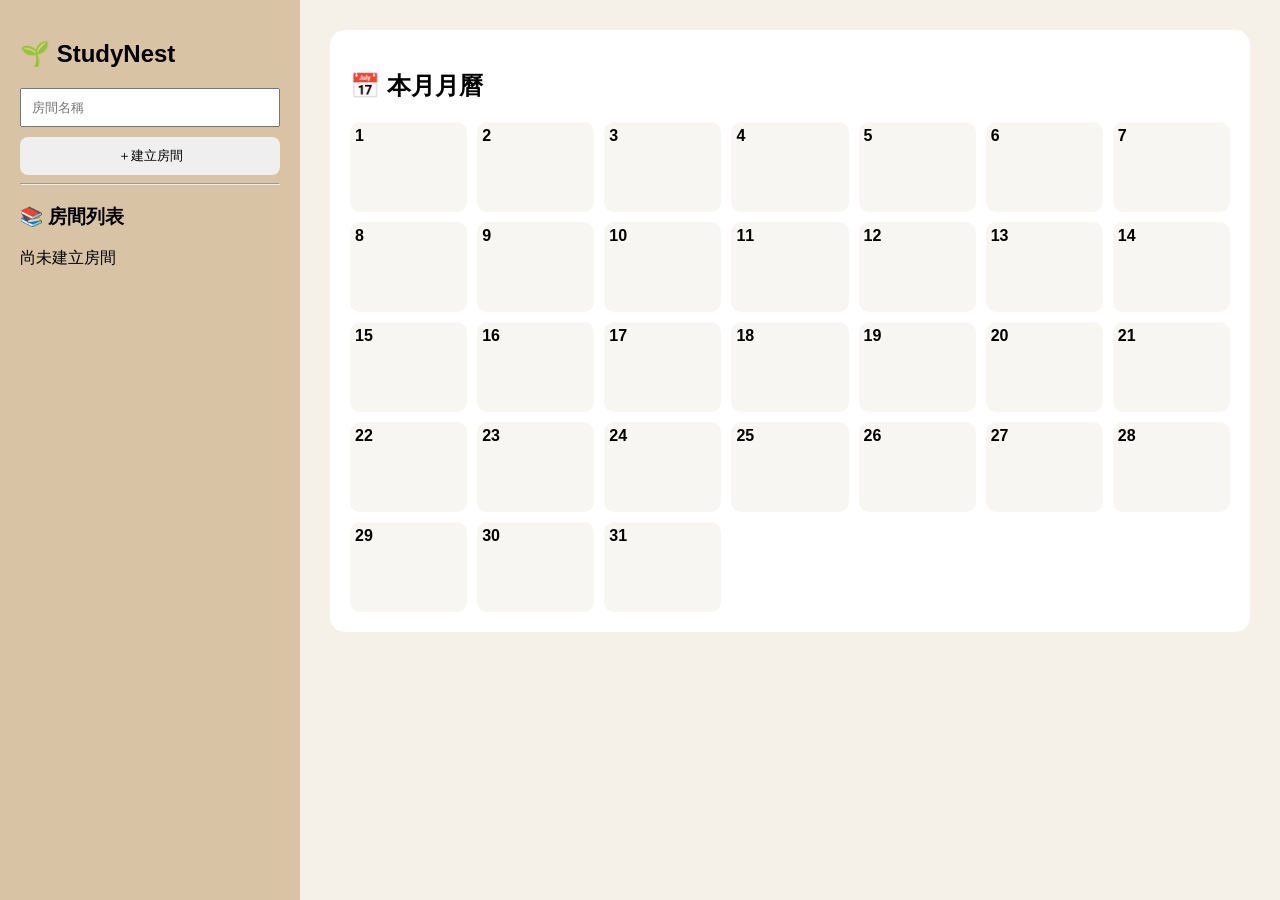
<file: index.html>
<!DOCTYPE html>
<html lang="zh-Hant">
<head>
    <meta charset="UTF-8">
    <meta name="viewport" content="width=device-width, initial-scale=1.0">
    <title>StudyNest</title>
    <link rel="icon" href="鼠.jpg">
    <link rel="stylesheet" href="style.css">
</head>

<body>

<div class="sidebar">

    <h2>🌱 StudyNest</h2>

    <input
        id="roomNameInput"
        placeholder="房間名稱">

    <button onclick="addRoom()">
        ＋建立房間
    </button>

    <hr>

    <h3>📚 房間列表</h3>

    <div id="roomContainer"></div>

</div>

<div class="content">

    <div class="calendar">

        <h2>📅 本月月曆</h2>

        <div
            class="calendar-grid"
            id="calendarGrid">
        </div>

    </div>

</div>

<script src="script.js"></script>

</body>
</html>
</file>
<file: style.css>
body{
    margin:0;
    display:flex;
    font-family:Arial,sans-serif;
    background:#f5f0e8;
}

.sidebar{
    width:300px;
    height:100vh;
    background:#d8c3a5;
    padding:20px;
    box-sizing:border-box;
    overflow-y:auto;
}

.sidebar input{
    width:100%;
    padding:10px;
    margin-bottom:10px;
    box-sizing:border-box;
}

.sidebar button{
    width:100%;
    padding:10px;
    border:none;
    border-radius:8px;
    cursor:pointer;
}

.content{
    flex:1;
    padding:30px;
}

.calendar{
    background:white;
    padding:20px;
    border-radius:15px;
}

.calendar-grid{
    display:grid;
    grid-template-columns:repeat(7,1fr);
    gap:10px;
}

.day{
    min-height:80px;
    background:#f8f6f2;
    border-radius:10px;
    padding:5px;
    font-weight:bold;
}

.event{
    margin-top:5px;
    background:#d8c3a5;
    padding:3px;
    border-radius:5px;
    font-size:12px;
}

.room{
    background:white;
    border-radius:12px;
    padding:12px;
    margin-top:10px;
}

.room button{
    width:100%;
    margin-top:5px;
}
</file>
<file: room.css>
*{
    margin:0;
    padding:0;
    box-sizing:border-box;
    font-family:"Microsoft JhengHei",sans-serif;
}

body{
    background:#F7F3ED;
    padding:30px;
    color:#4A3B2F;
}

.container{
    max-width:1300px;
    margin:auto;
}

.back-btn{
    background:#FFFDF9;
    border:none;
    padding:12px 20px;
    border-radius:15px;
    cursor:pointer;
    margin-bottom:25px;
}

.room-header{
    text-align:center;
    margin-bottom:30px;
}

.room-header h1{
    font-size:48px;
}

.room-info{
    margin-top:10px;
    color:#7B6650;
}

.main-grid{
    display:grid;
    grid-template-columns:1fr 1fr;
    gap:25px;
}

.panel{
    background:#FFFDF9;
    border:2px solid #D8C7B5;
    border-radius:25px;
    padding:20px;
}

.task-item{
    display:flex;
    justify-content:space-between;
    margin-bottom:10px;
}

.completed{
    text-decoration:line-through;
    opacity:0.5;
}

.delete-btn{
    background:#8B6B4A;
    color:white;
    border:none;
    padding:5px 10px;
    border-radius:8px;
    cursor:pointer;
}

.event-item{
    margin-bottom:12px;
}

.event-name{
    font-weight:bold;
}

.event-countdown{
    color:#8B6B4A;
}

.add-btn{
    margin-top:15px;
    width:100%;
    padding:12px;
    border:none;
    border-radius:10px;
    background:#8B6B4A;
    color:white;
    cursor:pointer;
}

/* Modal */

.modal{
    display:none;
    position:fixed;
    left:0;
    top:0;
    width:100%;
    height:100%;
    background:rgba(0,0,0,0.4);
}

.modal-box{
    background:white;
    width:300px;
    margin:120px auto;
    padding:20px;
    border-radius:15px;
}

.modal-box input{
    width:100%;
    margin:10px 0;
    padding:10px;
}

.modal-actions{
    display:flex;
    justify-content:space-between;
}
</file>
